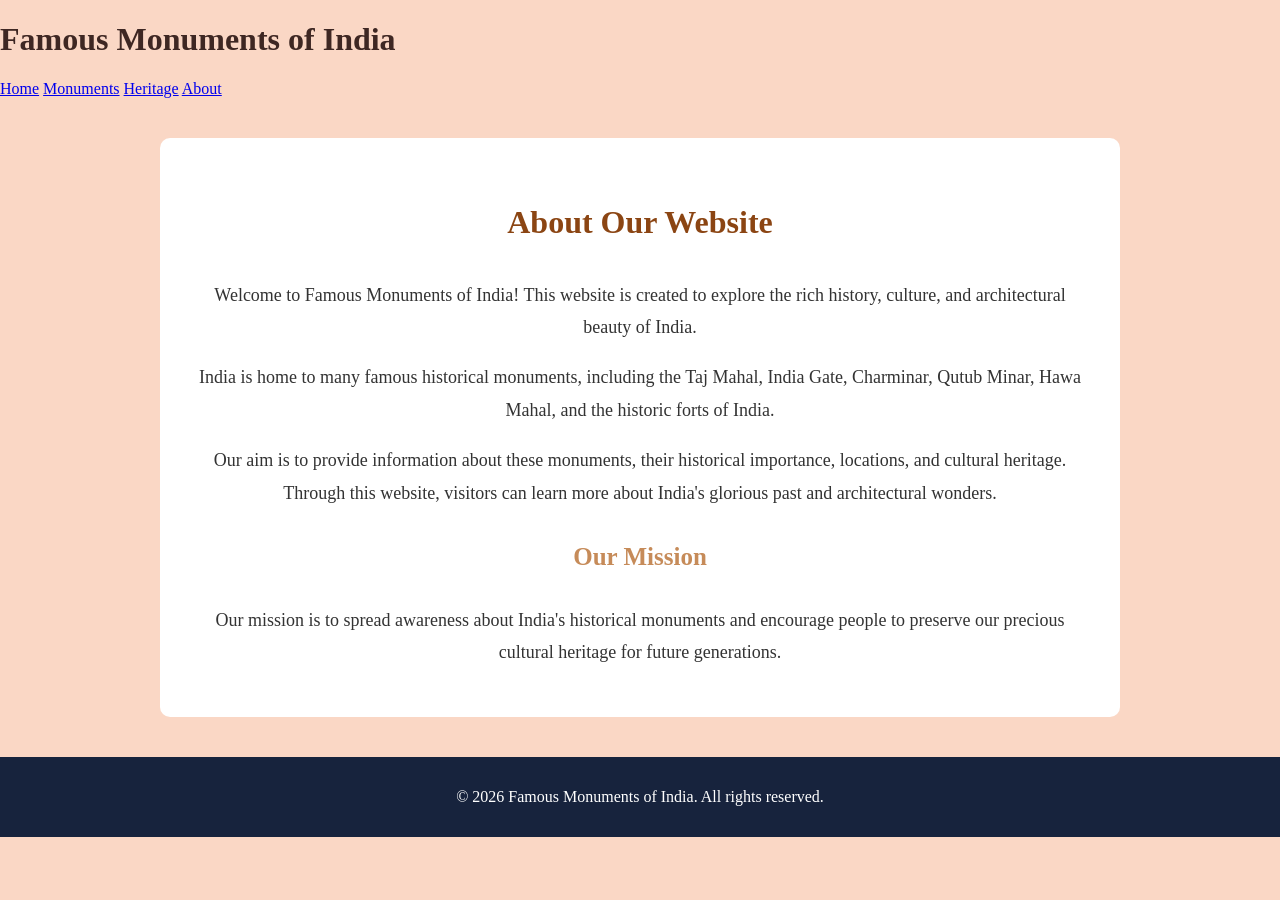
<file: about.html>
<!DOCTYPE html>
<html lang="en">
<head>
    <meta charset="UTF-8">
    <meta name="viewport" content="width=device-width, initial-scale=1.0">
    <title>About Us - Famous Monuments of India</title>

    <link rel="stylesheet" href="style.css">
</head>

<body style="background-color: #FAD7C5; font-family: Georgia, serif;">

    <header>
        <h1>Famous Monuments of India</h1>

        <nav>
            <a href="index.html">Home</a>
            <a href="monuments.html">Monuments</a>
            <a href="heritage.html">Heritage</a>
            <a href="about.html">About</a>
        </nav>
    </header>

    <section class="about-content">
        <h2>About Our Website</h2>

        <p>
            Welcome to Famous Monuments of India!
            This website is created to explore the rich history,
            culture, and architectural beauty of India.
        </p>

        <p>
            India is home to many famous historical monuments,
            including the Taj Mahal, India Gate, Charminar,
            Qutub Minar, Hawa Mahal, and the historic forts of India.
        </p>

        <p>
            Our aim is to provide information about these monuments,
            their historical importance, locations, and cultural heritage.
            Through this website, visitors can learn more about India's
            glorious past and architectural wonders.
        </p>

        <h3>Our Mission</h3>

        <p>
            Our mission is to spread awareness about India's
            historical monuments and encourage people to preserve
            our precious cultural heritage for future generations.
        </p>
    </section>

    <footer>
        <p>&copy; 2026 Famous Monuments of India. All rights reserved.</p>
    </footer>

</body>
</html>
</file>
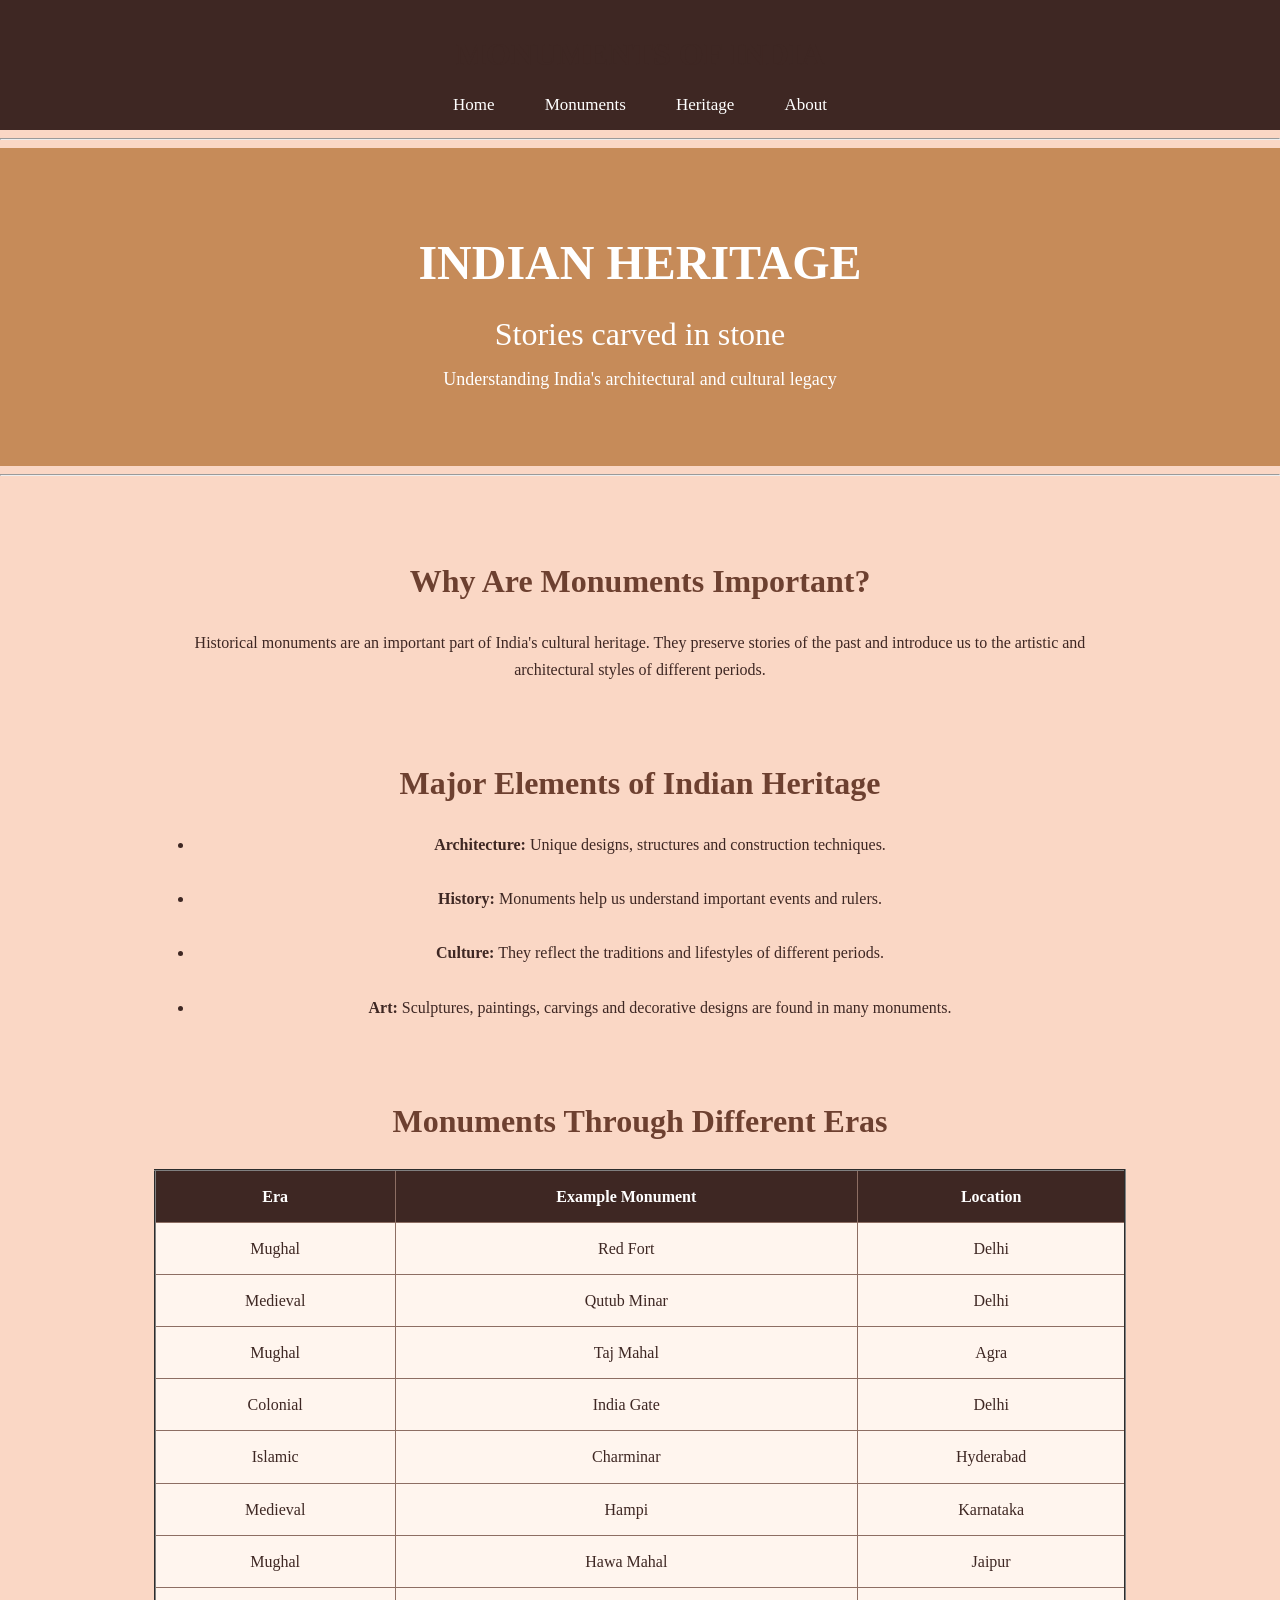
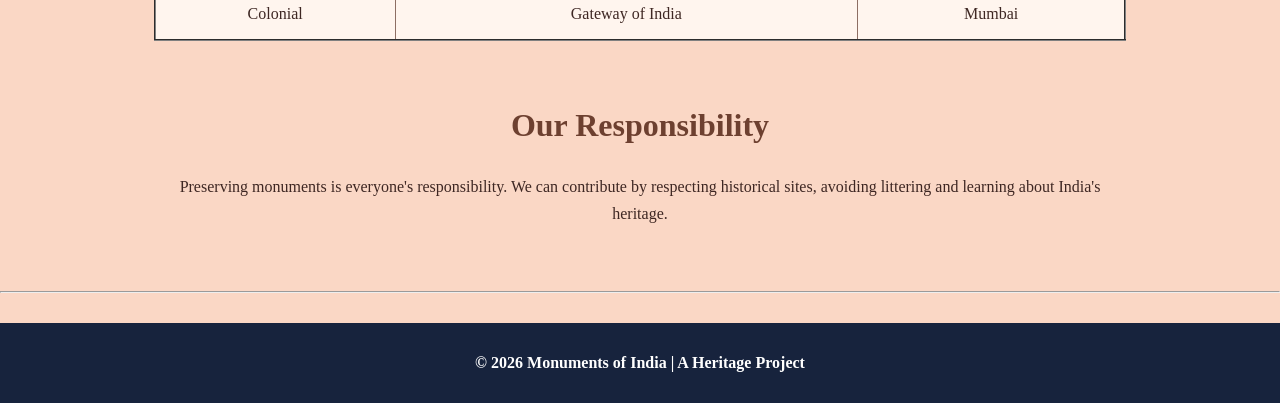
<file: heritage.html>
<!DOCTYPE html>
<html>

<head>

    <title>Indian Heritage</title>

    <link rel="stylesheet" href="style.css">

</head>


<body style="background-color:#FAD7C5; font-family:Georgia, serif;">

    <!-- Navigation Bar -->

    <div class="navbar" align="center">

        <h1>MONUMENTS OF INDIA</h1>

        <a href="index.html">Home</a>
        &nbsp;&nbsp;&nbsp;

        <a href="monuments.html">Monuments</a>
        &nbsp;&nbsp;&nbsp;

        <a href="heritage.html">Heritage</a>
        &nbsp;&nbsp;&nbsp;

        <a href="about.html">About</a>

    </div>


    <hr>


    <!-- Page Heading -->

    <div class="page-heading" align="center">

        <h1>
            <font size="7">INDIAN HERITAGE</font>
        </h1>
        <p>
            <font size="6">Stories carved in stone</font>
        </p>

        <p>
            <font size="4">
                Understanding India's architectural and cultural legacy
            </font>

        </p>

    </div>


    <hr>


    <!-- Heritage Introduction -->

    <div class="heritage-content" align="center">

        <h2>
            <font size="6">Why Are Monuments Important?</font>
        </h2>

        <p>
            Historical monuments are an important part of India's
            cultural heritage. They preserve stories of the past
            and introduce us to the artistic and architectural styles of
            different periods.
        </p>


        <br>


        <h2>
            <font size="6">Major Elements of Indian Heritage</font>
        </h2>


        <ul align="center">

            <li>
                <b>Architecture:</b>
                Unique designs, structures and construction techniques.
            </li>

            <br>

            <li>
                <b>History:</b>
                Monuments help us understand important events and rulers.
            </li>

            <br>

            <li>
                <b>Culture:</b>
                They reflect the traditions and lifestyles of different periods.
            </li>

            <br>

            <li>
                <b>Art:</b>
                Sculptures, paintings, carvings and decorative designs
                are found in many monuments.
            </li>

        </ul>


        <br>


        <h2>
            <font size="6">Monuments Through Different Eras</font>
        </h2>


        <!-- Heritage Table -->

        <table border="2" cellpadding="12" cellspacing="0"
               align="center"
               style="background-color:#FFF5EE;">

            <tr style="background-color:#D99A7A;">

                <th>Era</th>
                <th>Example Monument</th>
                <th>Location</th>

            </tr>


            <tr>

                <td>Mughal</td>
                <td>Red Fort</td>
                <td>Delhi</td>

            </tr>


            <tr>

                <td>Medieval</td>
                <td>Qutub Minar</td>
                <td>Delhi</td>

            </tr>


            <tr>

                <td>Mughal</td>
                <td>Taj Mahal</td>
                <td>Agra</td>

            </tr>


            <tr>

                <td>Colonial</td>
                <td>India Gate</td>
                <td>Delhi</td>

            </tr>
            <tr>
                <td>Islamic</td>
                <td>Charminar</td>
                <td>Hyderabad</td>
            </tr>
            <tr>
                <td>Medieval</td>
                <td>Hampi</td>
                <td>Karnataka</td>
            </tr>
            <tr>
                <td>Mughal</td>
                <td>Hawa Mahal</td>
                <td>Jaipur</td>
            </tr>
            <tr>
                <td>Colonial</td>
                <td>Gateway of India</td>
                <td>Mumbai</td>
            </tr>
            

        </table>


        <br>


        <h2>
            <font size="6">Our Responsibility</font>
        </h2>

        <p>
            Preserving monuments is everyone's responsibility.
            We can contribute by respecting historical sites,
            avoiding littering and learning about India's heritage.
        </p>

    </div>


    <hr>


    <!-- Footer -->

    <footer align="center">

        <p>
            <b>
                © 2026 Monuments of India | A Heritage Project
            </b>
        </p>

    </footer>


</body>

</html>
</file>
<file: style.css>
body {
    margin: 0;
    font-family: Georgia, serif;
    background-color: #f5e6c8;
    color: #3e2723;
}


/* Navigation Bar */

.navbar {
    background-color: #3e2723;
    padding: 15px;
    text-align: center;
}

.navbar h2 {
    color: #f5e6c8;
    margin: 5px;
}

.navbar a {
    color: white;
    text-decoration: none;
    margin: 15px;
    font-size: 17px;
}

.navbar a:hover {
    color: #c68b59;
}


/* Home Hero Section */

.hero {
    text-align: center;
    padding: 120px 20px;
    background-image: url("images/tajmahal.jpg");
    background-size: cover;
    background-position: center;
    color: white;
}

.hero h1 {
    font-size: 50px;
    text-shadow: 2px 2px 5px black;
}

.hero p {
    font-size: 20px;
    text-shadow: 1px 1px 3px black;
}


/* Button */

.button {
    display: inline-block;
    background-color: #c68b59;
    color: white;
    padding: 12px 25px;
    text-decoration: none;
    margin-top: 20px;
    border-radius: 5px;
}


/* Introduction */

.intro {
    text-align: center;
    padding: 50px 15%;
}

.intro h2,
.featured h2 {
    font-size: 32px;
}


/* Featured Section */

.featured {
    text-align: center;
    padding: 40px;
}

.cards {
    display: flex;
    justify-content: center;
    gap: 30px;
    flex-wrap: wrap;
}


.card {
    background-color: white;
    width: 280px;
    padding-bottom: 20px;
    border-radius: 10px;
    box-shadow: 0 4px 10px gray;
}


.card img {
    width: 100%;
    height: 190px;
    object-fit: cover;
    border-radius: 10px 10px 0 0;
}


/* Heritage Page */

.page-heading {
    text-align: center;
    background-color: #c68b59;
    color: white;
    padding: 60px;
}


.page-heading h1 {
    font-size: 40px;
}


.heritage-content {
    padding: 40px 12%;
    line-height: 1.7;
}


.heritage-content h2 {
    color: #6d4030;
    margin-top: 30px;
}


/* Table */

table {
    width: 100%;
    border-collapse: collapse;
    margin-top: 20px;
    background-color: white;
}


th,
td {
    border: 1px solid #8d6e63;
    padding: 12px;
    text-align: center;
}


th {
    background-color: #3e2723;
    color: white;
}


/* Footer */

footer {
    background-color: #3e2723;
    color: white;
    text-align: center;
    padding: 15px;
    margin-top: 30px;
}
/* /Centre monument images and cards */
.monument-container{
    display:flex;
    justify-content:centre;
    align-items: flexstart;
    flex-wrap:wrap;
    gap: 30px;
    padding: 20px;
}
.monument-card{
    width: 300px;
    text-align: centre;
    background-color: white;
    padding: 15px;
    box-shadow: 0 4px 10px gray;
}
.monument-card img{
    display: block;
    width:100%;
    height : 200px;
    object-fit: cover;
    margin: 0 auto;
    border-radius: 8px;
}
.monument-card h3{
    margin:12px 0;
    color: #3e2723;
}
.monument-card p{
   line-height: 1.6;
}
.about-content {
    max-width: 900px;
    margin: 40px auto;
    padding: 30px;
    background-color: white;
    border-radius: 10px;
    line-height: 1.8;
    text-align: center;
}

.about-content h2 {
    color: #8B4513;
    font-size: 32px;
}

.about-content h3 {
    color: #C68B59;
    font-size: 25px;
}

.about-content p {
    font-size: 18px;
    color: #333;
}

footer {
    background-color: #17233D;
    color: white;
    text-align: center;
    padding: 15px;
    margin-top: 30px;
}
</file>
